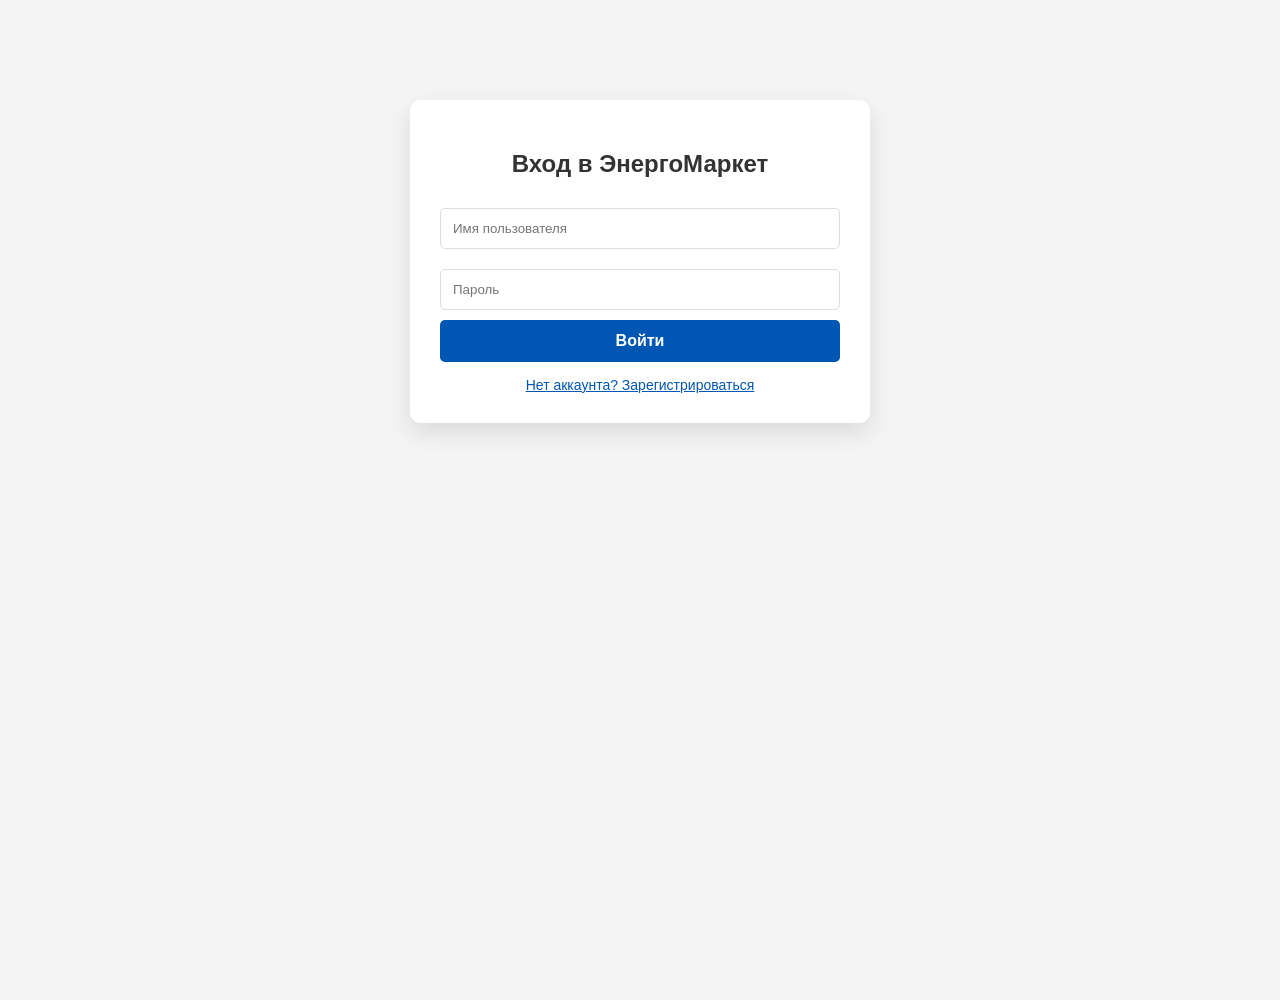
<file: auth.html>
<!DOCTYPE html>
<html lang="ru">
<head>
    <meta charset="UTF-8">
    <title>Вход — ЭнергоМаркет</title>
    <link rel="stylesheet" href="style.css">
    <style>
        .auth-container { max-width: 400px; margin: 100px auto; background: white; padding: 30px; border-radius: 10px; box-shadow: 0 10px 25px rgba(0,0,0,0.1); text-align: center; font-family: sans-serif; }
        .auth-form input { width: 100%; padding: 12px; margin: 10px 0; border: 1px solid #ddd; border-radius: 5px; box-sizing: border-box; }
        .auth-btn { width: 100%; padding: 12px; background: #0056b3; color: white; border: none; border-radius: 5px; cursor: pointer; font-weight: bold; font-size: 16px; transition: 0.3s; }
        .auth-btn:hover { background: #004494; }
        .toggle-link { margin-top: 15px; display: block; color: #0056b3; cursor: pointer; text-decoration: underline; font-size: 14px; }
    </style>
</head>
<body style="background: #f4f4f4;">

    <div class="auth-container">
        <h2 id="auth-title">Вход в ЭнергоМаркет</h2>
        <form class="auth-form" id="authForm">
            <input type="text" id="username" placeholder="Имя пользователя" required>
            <input type="password" id="password" placeholder="Пароль" required>
            <button type="submit" class="auth-btn" id="submitBtn">Войти</button>
        </form>
        <span class="toggle-link" id="toggleAuth">Нет аккаунта? Зарегистрироваться</span>
    </div>

    <script>
        // АВТОМАТИЧЕСКИЙ ВЫБОР АДРЕСА СЕРВЕРА
        const API_URL = window.location.hostname === "127.0.0.1" || window.location.hostname === "localhost"
            ? "http://127.0.0.1:10000" 
            : "https://energomarket-e1k3.onrender.com";

        const authForm = document.getElementById('authForm');
        const toggleLink = document.getElementById('toggleAuth');
        const authTitle = document.getElementById('auth-title');
        const submitBtn = document.getElementById('submitBtn');
        let isLogin = true;

        toggleLink.onclick = () => {
            isLogin = !isLogin;
            authTitle.innerText = isLogin ? "Вход в ЭнергоМаркет" : "Регистрация";
            submitBtn.innerText = isLogin ? "Войти" : "Создать аккаунт";
            toggleLink.innerText = isLogin ? "Нет аккаунта? Зарегистрироваться" : "Уже есть аккаунт? Войти";
        };

        authForm.onsubmit = async (e) => {
            e.preventDefault();
            
            const usernameValue = document.getElementById('username').value;
            const passwordValue = document.getElementById('password').value;

            const endpoint = isLogin ? '/login' : '/register';
            
            try {
                const response = await fetch(`${API_URL}${endpoint}`, {
                    method: 'POST',
                    headers: { 'Content-Type': 'application/json' },
                    body: JSON.stringify({ username: usernameValue, password: passwordValue })
                });

                const result = await response.json();

                if (response.ok) {
                    if (isLogin) {
                        localStorage.setItem('currentUser', usernameValue);
                        alert('Добро пожаловать, ' + usernameValue + '!');
                        window.location.href = 'profile.html';
                    } else {
                        alert('Регистрация прошла успешно! Теперь войдите.');
                        isLogin = true;
                        toggleLink.click();
                    }
                } else {
                    alert('Ошибка: ' + result.error);
                }
            } catch (error) {
                alert('Не удалось связаться с сервером по адресу: ' + API_URL);
            }
        };
    </script>
</body>
</html>
</file>
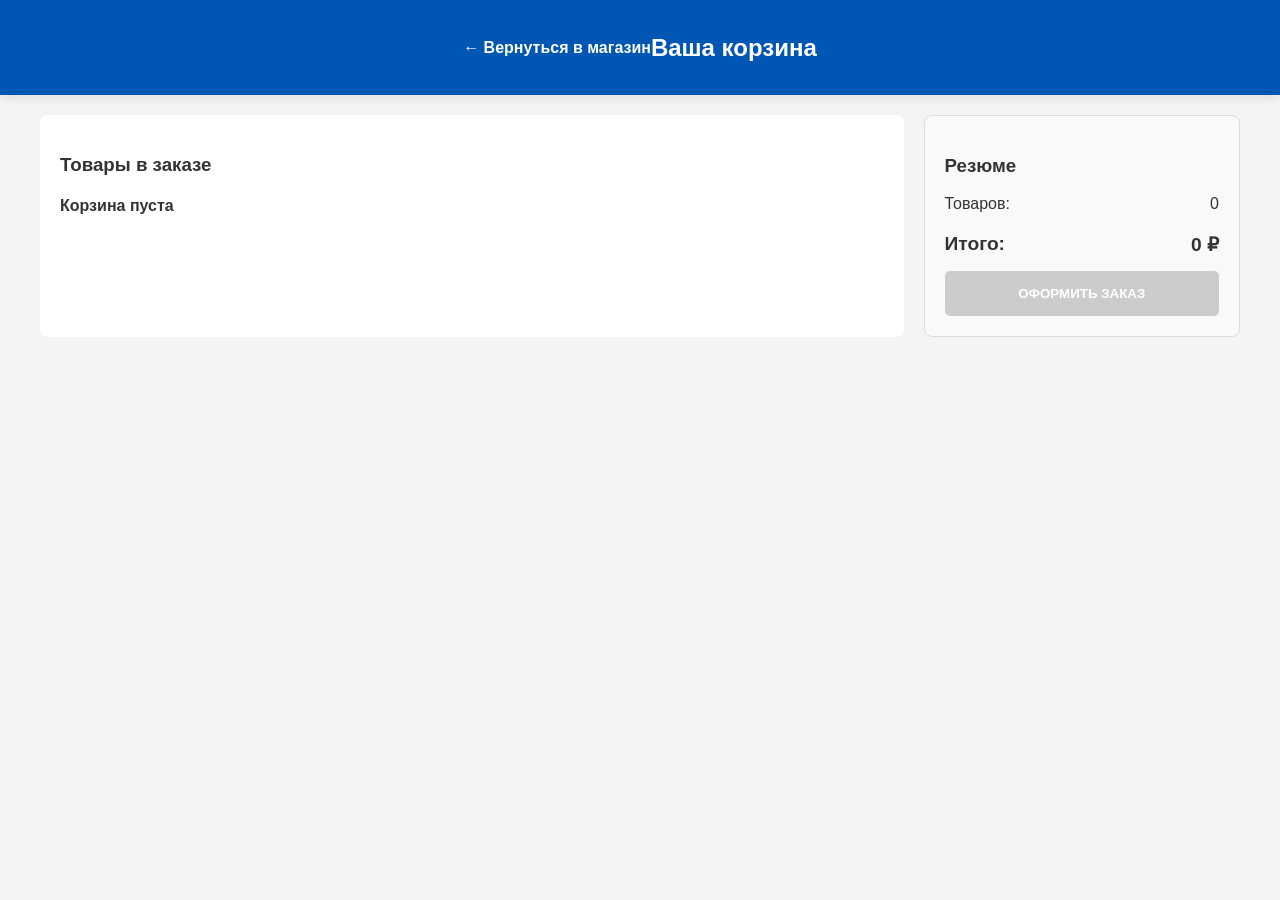
<file: cart.html>
<!DOCTYPE html>
<html lang="ru">
<head>
    <meta charset="UTF-8">
    <title>Корзина — EnergoMarket</title>
    <link rel="stylesheet" href="style.css">
    <style>
        .cart-container { display: flex; max-width: 1200px; margin: 20px auto; gap: 20px; font-family: sans-serif; }
        .cart-main { flex: 3; background: white; padding: 20px; border-radius: 8px; }
        .cart-sidebar { flex: 1; background: #f9f9f9; padding: 20px; border-radius: 8px; height: fit-content; border: 1px solid #ddd; }
        .cart-item { display: flex; align-items: center; justify-content: space-between; padding: 15px 0; border-bottom: 1px solid #eee; }
        .cart-item img { width: 80px; height: 80px; object-fit: contain; }
        .checkout-btn { background: #78be20; color: white; border: none; padding: 15px; width: 100%; border-radius: 5px; font-weight: bold; cursor: pointer; margin-top: 15px; }
        .checkout-btn:disabled { background: #ccc; cursor: not-allowed; }
        .remove-btn { color: #ff4d4d; cursor: pointer; font-size: 1.2rem; background: none; border: none; }
    </style>
</head>
<body style="background: #f4f4f4;">
    <header style="background: #0056b3; padding: 10px; color: white;">
        <div style="max-width: 1200px; margin: 0 auto; display: flex; justify-content: space-between; align-items: center;">
            <a href="index.html" style="color: white; text-decoration: none; font-weight: bold;">← Вернуться в магазин</a>
            <h2>Ваша корзина</h2>
        </div>
    </header>

    <div class="cart-container">
        <div class="cart-main">
            <h3>Товары в заказе</h3>
            <div id="cart-items-list">
                <!-- Сюда JavaScript вставит товары -->
            </div>
        </div>

        <div class="cart-sidebar">
            <h3>Резюме</h3>
            <div style="display: flex; justify-content: space-between; margin: 10px 0;">
                <span>Товаров:</span>
                <span id="total-items">0</span>
            </div>
            <div style="display: flex; justify-content: space-between; font-size: 1.2rem; font-weight: bold; margin-top: 20px;">
                <span>Итого:</span>
                <span id="total-price">0 ₽</span>
            </div>
            <!-- Добавили ID и onclick для кнопки -->
            <button id="checkout-button" class="checkout-btn" onclick="processCheckout()">ОФОРМИТЬ ЗАКАЗ</button>
        </div>
    </div>

    <script>
        // УМНОЕ ОПРЕДЕЛЕНИЕ АДРЕСА
        const API_URL = window.location.hostname === "127.0.0.1" || window.location.hostname === "localhost"
            ? "http://127.0.0.1:10000" 
            : "https://energomarket-e1k3.onrender.com";

        function renderCart() {
            const cartItems = JSON.parse(localStorage.getItem('energoCart')) || [];
            const list = document.getElementById('cart-items-list');
            const totalItemsElem = document.getElementById('total-items');
            const totalPriceElem = document.getElementById('total-price');

            if (cartItems.length === 0) {
                list.innerHTML = "<h4>Корзина пуста</h4>";
                totalItemsElem.innerText = "0";
                totalPriceElem.innerText = "0 ₽";
                document.getElementById('checkout-button').disabled = true;
                return;
            }

            document.getElementById('checkout-button').disabled = false;
            let totalSum = 0;
            list.innerHTML = cartItems.map((item, index) => {
                totalSum += item.price;
                return `
                    <div class="cart-item">
                        <img src="${item.img}" alt="">
                        <div style="flex: 2; margin-left: 20px;">
                            <strong>${item.name}</strong>
                            <p style="color: #666; font-size: 0.8rem;">Код: ${item.id}</p>
                        </div>
                        <div style="flex: 1; text-align: center; font-weight: bold;">${item.price.toLocaleString()} ₽</div>
                        <button class="remove-btn" onclick="removeFromCart(${index})">×</button>
                    </div>
                `;
            }).join('');

            totalItemsElem.innerText = cartItems.length;
            totalPriceElem.innerText = totalSum.toLocaleString() + " ₽";
        }

        window.removeFromCart = function(index) {
            let cartItems = JSON.parse(localStorage.getItem('energoCart')) || [];
            cartItems.splice(index, 1);
            localStorage.setItem('energoCart', JSON.stringify(cartItems));
            renderCart();
        }

        // ФУНКЦИЯ ОФОРМЛЕНИЯ ЗАКАЗА
        async function processCheckout() {
            const username = localStorage.getItem('currentUser');
            const cartItems = JSON.parse(localStorage.getItem('energoCart')) || [];

            if (!username) {
                alert("Пожалуйста, войдите в аккаунт для оформления заказа.");
                window.location.href = 'auth.html';
                return;
            }

            if (!confirm(`Оформить заказ на сумму ${document.getElementById('total-price').innerText}?`)) return;

            const btn = document.getElementById('checkout-button');
            btn.disabled = true;
            btn.innerText = "ОБРАБОТКА...";

            let successCount = 0;

            // Проходим по каждому товару и отправляем запрос на сервер (как в script.js)
            for (const item of cartItems) {
                try {
                    const response = await fetch(`${API_URL}/buy`, {
                        method: 'POST',
                        headers: { 'Content-Type': 'application/json' },
                        body: JSON.stringify({ 
                            username: username, 
                            price: item.price, 
                            itemName: item.name 
                        })
                    });

                    if (response.ok) {
                        successCount++;
                    } else {
                        const err = await response.json();
                        alert(`Ошибка при покупке "${item.name}": ${err.error}`);
                        break; // Останавливаем, если деньги кончились
                    }
                } catch (e) {
                    alert("Ошибка связи с сервером");
                    break;
                }
            }

            if (successCount > 0) {
                alert(`Успешно оплачено товаров: ${successCount}`);
                // Очищаем корзину только для купленных товаров
                const remaining = cartItems.slice(successCount);
                localStorage.setItem('energoCart', JSON.stringify(remaining));
                renderCart();
                
                if (remaining.length === 0) {
                    setTimeout(() => { window.location.href = 'profile.html'; }, 500);
                }
            }
            
            btn.disabled = false;
            btn.innerText = "ОФОРМИТЬ ЗАКАЗ";
        }

        renderCart();
    </script>
</body>
</html>
</file>
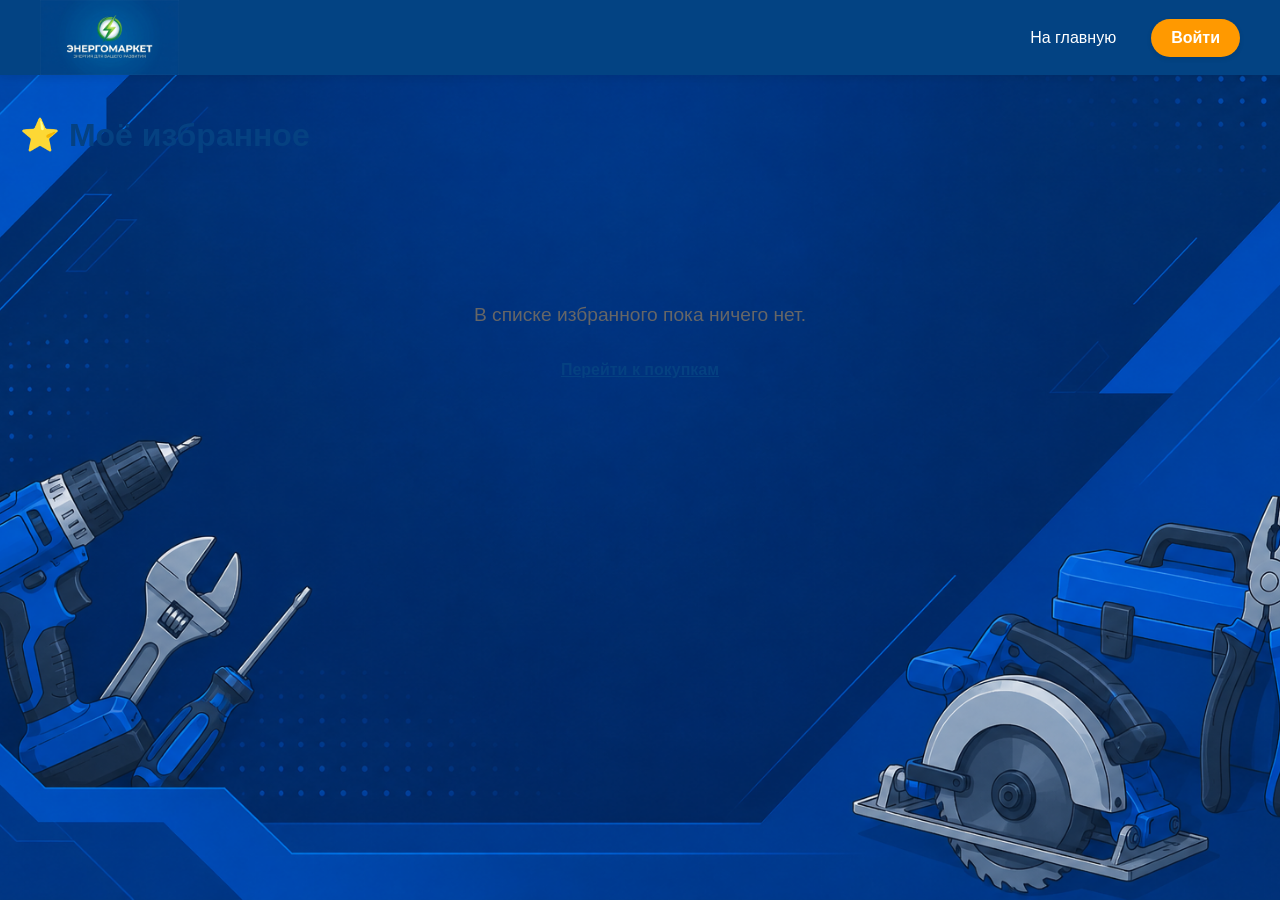
<file: favorites.html>
<!DOCTYPE html>
<html lang="ru">
<head>
    <meta charset="UTF-8">
    <meta name="viewport" content="width=device-width, initial-scale=1.0">
    <title>Избранное — EnergoMarket</title>
    <link rel="stylesheet" href="style.css">
</head>
<body>
    <!-- То самое уведомление (на случай, если удалишь товар прямо здесь) -->
    <div id="fav-notification" class="fav-notification-hidden">
        <span class="fav-icon-check">✓</span>
        <span id="fav-notification-text">Товар удален из избранного</span>
    </div>

    <header>
        <div class="header-content">
            <a href="index.html" class="logo-link">
                <img src="logo.png" alt="EnergoMarket" class="logo-img">
            </a>
            <div class="header-right">
                <a href="index.html" style="color: white; text-decoration: none; margin-right: 20px;">На главную</a>
                <a href="auth.html" id="user-profile" class="profile-link">
                    <span id="user-name-display">Войти</span>
                </a>
            </div>
        </div>
    </header>

    <main style="padding: 20px;">
        <h1 style="color: #054181; margin-bottom: 20px;"> ⭐ Моё избранное</h1>
        
        <!-- Сетка для избранных товаров -->
        <div id="favorites-grid" class="grid"></div>
        
        <!-- Сообщение, если пусто -->
        <div id="empty-favorites" style="display:none; text-align: center; margin-top: 50px;">
            <p style="font-size: 1.2rem; color: #666;">В списке избранного пока ничего нет.</p>
            <a href="index.html" style="display: inline-block; margin-top: 15px; color: #054181; font-weight: bold;">Перейти к покупкам</a>
        </div>
    </main>

    <!-- Подключаем те же скрипты -->
    <script src="script.js"></script>
    <script>
        // Специальная логика только для этой страницы
        document.addEventListener('DOMContentLoaded', () => {
            renderFavorites();
            
            // Проверка юзера для шапки
            const user = localStorage.getItem('currentUser');
            if (user) {
                document.getElementById('user-name-display').innerText = user;
                document.getElementById('user-profile').href = 'profile.html';
            }
        });

        function renderFavorites() {
            const favoritesGrid = document.getElementById('favorites-grid');
            const emptyMsg = document.getElementById('empty-favorites');
            const favoriteIds = JSON.parse(localStorage.getItem('userFavorites')) || [];

            // Фильтруем основной массив products из script.js
            const favoriteProducts = products.filter(p => favoriteIds.includes(p.id));

            if (favoriteProducts.length === 0) {
                favoritesGrid.innerHTML = '';
                emptyMsg.style.display = 'block';
                return;
            }

            emptyMsg.style.display = 'none';
            
            // Используем ту же верстку, что и на главной
            favoritesGrid.innerHTML = favoriteProducts.map(item => `
                <div class="product-card">
                    <div style="text-align: right; margin-bottom: -25px; position: relative; z-index: 2;">
                        <span onclick="removeFromFavs(${item.id})" class="fav-star active" style="cursor: pointer; font-size: 1.6rem; color: #ffc107;">
                            ★
                        </span>
                    </div>
                    <div class="product-image" style="height: 180px; display: flex; align-items: center; justify-content: center; overflow: hidden; margin-bottom: 10px;">
                        <img src="${item.img}" alt="${item.name}" style="max-width: 100%; max-height: 100%; object-fit: contain;">
                    </div>
                    <h3 style="font-size: 1rem; height: 2.5rem; overflow: hidden;">${item.name}</h3>
                    <p style="color: #666; font-size: 0.8rem;">${item.category}</p>
                    <p style="color: #054181; font-weight: bold; font-size: 1.2rem;">${item.price.toLocaleString()} ₽</p>
                    <button type="button" onclick="makePurchase(event, '${item.name}', ${item.price})" style="background: #28a745; color: white; border: none; padding: 10px; border-radius: 5px; width: 100%; cursor: pointer; font-weight: bold;">Купить</button>
                </div>
            `).join('');
        }

        // Функция удаления конкретно для этой страницы, чтобы сразу обновлять список
        function removeFromFavs(id) {
            toggleFavorite(id); // Вызываем основную функцию из script.js (она сохранит и покажет плашку)
            renderFavorites();  // Сразу перерисовываем страницу, чтобы товар исчез
        }
    </script>
</body>
</html>
</file>
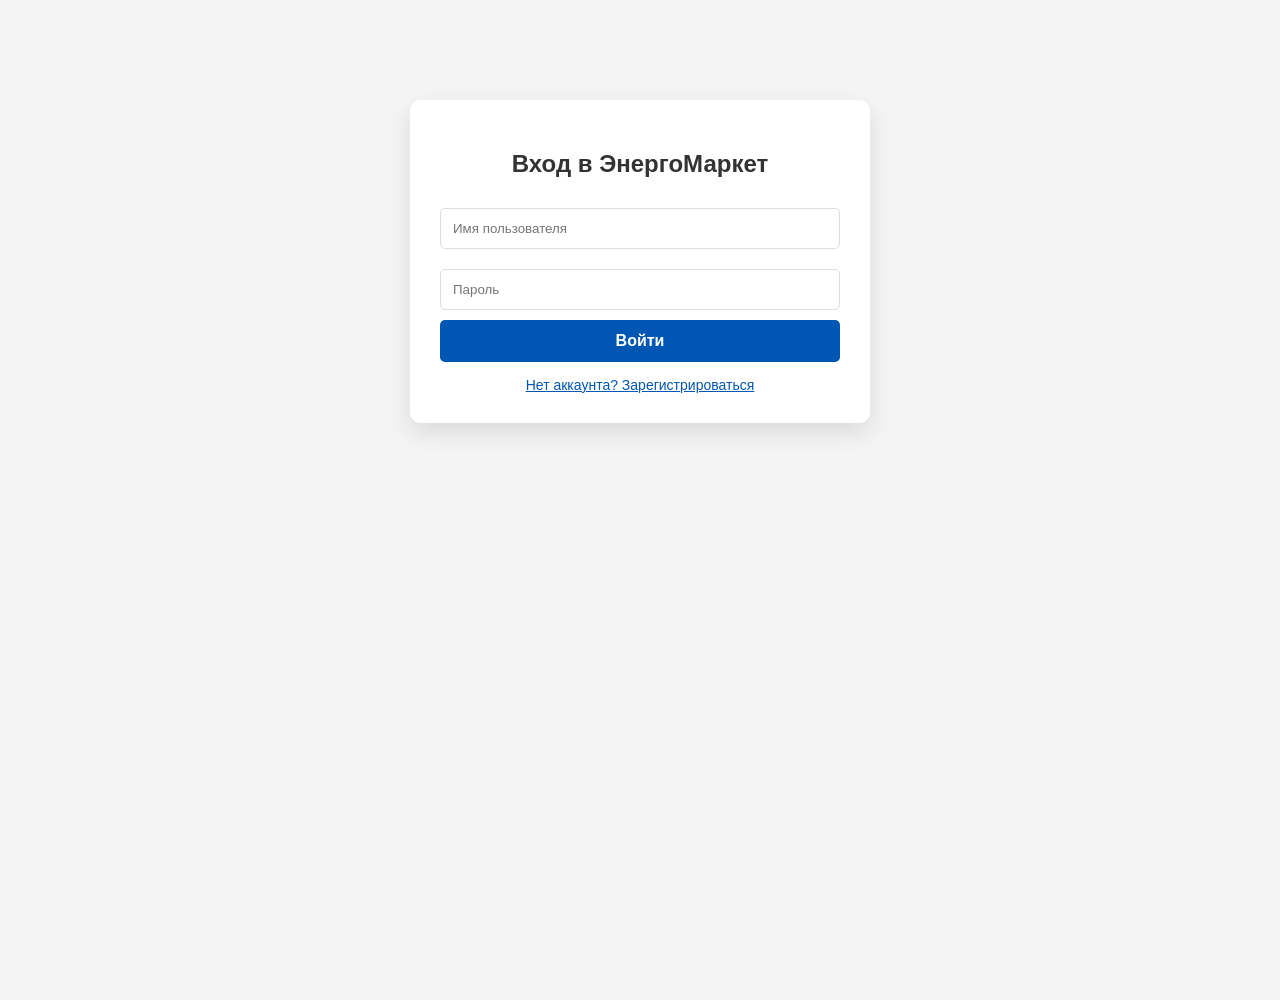
<file: profile.html>
<!DOCTYPE html>
<html lang="ru">
<head>
    <meta charset="UTF-8">
    <title>Личный кабинет — ЭнергоМаркет</title>
    <link rel="stylesheet" href="style.css">
    <style>
        .profile-wrapper { max-width: 900px; margin: 50px auto; display: grid; grid-template-columns: 250px 1fr; gap: 20px; font-family: sans-serif; }
        .sidebar { background: white; padding: 20px; border-radius: 10px; box-shadow: 0 4px 15px rgba(0,0,0,0.05); height: fit-content; }
        .main-content { background: white; padding: 30px; border-radius: 10px; box-shadow: 0 4px 15px rgba(0,0,0,0.05); }
        .user-info h2 { margin-top: 0; color: #333; }
        .stat-card { background: #f8f9fa; border-left: 5px solid #0056b3; padding: 15px; margin-bottom: 20px; border-radius: 5px; }
        .stat-card h4 { margin: 0 0 5px 0; color: #666; font-size: 14px; }
        .stat-card p { margin: 0; font-size: 20px; font-weight: bold; color: #0056b3; }
        .logout-btn { color: red; cursor: pointer; text-decoration: underline; display: block; margin-top: 20px; border: none; background: none; width: 100%; text-align: left; }
        .nav-link { display: block; padding: 10px 0; color: #333; text-decoration: none; border-bottom: 1px solid #eee; }
        .nav-link:hover { color: #0056b3; }
        
        .order-item {
            display: flex;
            justify-content: space-between;
            padding: 10px 0;
            border-bottom: 1px dashed #ddd;
        }
        .order-item:last-child { border-bottom: none; }
        .order-date { color: #999; font-size: 0.85rem; margin-left: 10px; }
    </style>
</head>
<body style="background: #f4f7f6;">

    <div class="profile-wrapper">
        <div class="sidebar">
            <h3 id="side-username" style="border-bottom: 2px solid #054181; padding-bottom: 10px; margin-bottom: 15px;">Загрузка...</h3>
            <nav>
                <a href="index.html" class="nav-link">🏠 Главная магазина</a>
                <a href="#" class="nav-link">💳 Способы оплаты</a>
                <button class="logout-btn" onclick="logout()">Выйти из системы</button>
            </nav>
        </div>
        <div class="main-content">
            <div class="user-info">
                <h2>Добро пожаловать, <span id="display-name">Гость</span>!</h2>
                <p style="color: #888;">Ваш персональный раздел управления заказами и счетом.</p>
                <hr>
                
                <div style="display: grid; grid-template-columns: 1fr 1fr; gap: 20px;">
                    <div class="stat-card">
                        <h4>Текущий баланс</h4>
                        <p id="balance">Загрузка...</p>
                    </div>
                    <div class="stat-card">
                        <h4>Мои покупки</h4>
                        <p id="orders-count">0 шт.</p>
                    </div>
                </div>

                <h3>История покупок</h3>
                <div id="activity-log">
                    <p style="color: #666; font-style: italic;">Загрузка истории...</p>
                </div>
            </div>
        </div>
    </div>

    <script>
        // УМНОЕ ОПРЕДЕЛЕНИЕ АДРЕСА (чтобы не было 0 ₽)
        const API_URL = window.location.hostname === "127.0.0.1" || window.location.hostname === "localhost"
            ? "http://127.0.0.1:10000" 
            : "https://energomarket-e1k3.onrender.com";

        document.addEventListener('DOMContentLoaded', async () => {
            const user = localStorage.getItem('currentUser');
            if (!user) {
                window.location.href = 'auth.html';
                return;
            }

            document.getElementById('side-username').innerText = user;
            document.getElementById('display-name').innerText = user;

            try {
                const response = await fetch(`${API_URL}/get_profile?username=${user}`);
                if (!response.ok) throw new Error("Сервер вернул ошибку");
                
                const data = await response.json();

                // Отображаем баланс
                const userBalance = data.balance !== undefined ? data.balance : 0;
                document.getElementById('balance').innerText = `${userBalance.toLocaleString()} ₽`;
                
                // Отображаем количество покупок
                const orders = data.orders || [];
                document.getElementById('orders-count').innerText = `${orders.length} шт.`;

                const log = document.getElementById('activity-log');
                if (orders.length === 0) {
                    log.innerHTML = '<p style="color: #666; font-style: italic;">У вас пока нет совершенных покупок.</p>';
                } else {
                    log.innerHTML = orders.map(order => `
                        <div class="order-item">
                            <div>
                                <strong>${order.name}</strong>
                                <span class="order-date">${new Date(order.date).toLocaleString('ru-RU')}</span>
                            </div>
                            <div style="color: #28a745; font-weight: bold;">
                                ${order.price.toLocaleString()} ₽
                            </div>
                        </div>
                    `).join('');
                }
            } catch (error) {
                console.error("Ошибка:", error);
                document.getElementById('balance').innerText = "Ошибка";
                document.getElementById('activity-log').innerHTML = '<p style="color: red;">Не удалось получить данные с сервера ' + API_URL + '</p>';
            }
        });

        function logout() {
            localStorage.removeItem('currentUser');
            window.location.href = 'index.html';
        }
    </script>
</body>
</html>
</file>
<file: style.css>
/* 1. ОБЩИЕ СТИЛИ И ФОН */
body {
    background: url('background2.jpg') no-repeat center center fixed; 
    background-size: cover;
    margin: 0;
    font-family: 'Segoe UI', Roboto, Helvetica, Arial, sans-serif;
    color: #333;
    min-height: 100vh; /* Чтобы фон растягивался, даже если товаров мало */
}

header {
    background-color: #034383;
    color: white;
    height: 75px; 
    display: flex;
    align-items: center;
    position: sticky;
    top: 0;
    z-index: 1000;
    box-shadow: 0 2px 10px rgba(0,0,0,0.1);
}

.header-content {
    display: flex;
    justify-content: space-between;
    align-items: center;
    max-width: 1200px;
    width: 100%;
    margin: 0 auto;
    padding: 0 20px;
}

/* 2. ПОИСК, ПРОФИЛЬ И КОРЗИНА */
.search-container {
    flex-grow: 1;
    display: flex;
    justify-content: center;
    margin: 0 20px;
}

#searchInput {
    padding: 10px 20px;
    width: 100%;
    max-width: 500px;
    border-radius: 20px;
    border: none;
    outline: none;
    box-shadow: inset 0 2px 5px rgba(0,0,0,0.1);
}

.header-right {
    flex-basis: 250px; /* Должно совпадать с flex-basis у .logo-link */
    display: flex;
    align-items: center;
    justify-content: flex-end; /* Прижимает кнопки вправо */
    gap: 15px;
}


.profile-link {
    text-decoration: none;
    color: white;
    font-weight: bold;
    padding: 10px 20px;
    border-radius: 300px; /* Делаем закругленной, как корзину */
    transition: 0.3s;
    background-color: #ff9900; /* Яркий оранжевый */
    display: flex;
    align-items: center;
    gap: 8px;
    box-shadow: 0 2px 5px rgba(0,0,0,0.1);
}

.profile-link:hover {
    background-color: #e68a00; /* Темно-оранжевый при наведении */
    transform: translateY(-1px);
}

.cart-info {
    background-color: #28a745;
    color: white;
    text-decoration: none;
    padding: 10px 20px;
    border-radius: 300px;
    font-weight: bold;
    cursor: pointer;
    transition: background 0.3s;
    white-space: nowrap;
}

.cart-info:hover {
    background-color: #218838;
}

/* 3. КАТЕГОРИИ */
.categories-nav {
    display: flex;
    justify-content: center;
    background: white;
    padding: 15px 0;
    border-bottom: 1px solid #ddd;
    gap: 30px;
}

.category-item {
    display: flex;
    flex-direction: column;
    align-items: center;
    cursor: pointer;
    transition: 0.3s;
    color: #555;
}

.category-item:hover, .category-item.active {
    color: #034383;
}

/* 4. СЕТКА ТОВАРОВ (БЕЛЫЕ КАРТОЧКИ) */
.grid {
    display: grid;
    grid-template-columns: repeat(auto-fill, minmax(220px, 1fr));
    gap: 20px;
    padding: 40px 20px;
    max-width: 1200px;
    margin: 0 auto;
}

.product-card {
    background: white; /* Белый фон карточки на сером фоне body */
    border-radius: 12px;
    padding: 20px;
    text-align: center;
    transition: transform 0.3s, box-shadow 0.3s;
    border: none; /* Убираем скучную рамку */
    box-shadow: 0 4px 6px rgba(0,0,0,0.05); /* Мягкая тень */
}

.product-card:hover {
    transform: translateY(-5px);
    box-shadow: 0 10px 20px rgba(0,0,0,0.1);
}

/* 5. ЛОГОТИП И МОБИЛЬНОСТЬ */
.logo-img {
    height: 76px; /* Немного уменьшил, чтобы не впритык к краям 75px хедера */
    width: auto;
    object-fit: contain;
    transition: 0.3s;
}
.logo-link {
    flex-basis: 250px; /* Задает ширину левой части */
    display: flex;
    align-items: center;
}

@media (max-width: 768px) {
    .logo-img {
        height: 40px;
    }
    .header-content {
        flex-direction: column;
        height: auto;
        padding: 10px;
    }
    header { 
        height: auto; 
    }
}
/* Настройка уведомления об избранном */
#fav-notification {
    position: fixed; /* Это заставит плашку летать поверх сайта */
    top: 20px;
    left: 50%;
    transform: translateX(-50%); /* Центрируем по горизонтали */
    background-color: #2b2b2b; /* Темный фон */
    color: white;
    padding: 12px 25px;
    border-radius: 8px;
    display: flex;
    align-items: center;
    gap: 12px;
    z-index: 9999; /* Чтобы была выше всех элементов */
    font-family: sans-serif;
    font-size: 14px;
    transition: all 0.4s ease; /* Плавность появления и исчезновения */
    box-shadow: 0 5px 15px rgba(0,0,0,0.3);
}

/* Класс для скрытого состояния */
.fav-notification-hidden {
    opacity: 0;
    top: -60px !important; /* Уводим за верхнюю границу экрана */
    pointer-events: none;
}

/* Белый кружок с галочкой */
.fav-icon-check {
    background: white;
    color: black;
    border-radius: 50%;
    width: 20px;
    height: 20px;
    display: flex;
    align-items: center;
    justify-content: center;
    font-size: 12px;
    font-weight: bold;
}
/* Кнопка избранного в шапке */
.favorites-link-header {
    display: flex;
    flex-direction: column; /* Текст под звездочкой */
    align-items: center;
    text-decoration: none;
    color: white; /* Цвет текста в шапке */
    margin-right: 20px;
    transition: transform 0.2s ease;
}

.favorites-link-header:hover {
    transform: scale(1.05); /* Легкое увеличение при наведении */
}

.header-fav-star {
    font-size: 20px;
    line-height: 1;
}

.header-fav-text {
    font-size: 12px;
    margin-top: 4px;
}

/* Опционально: если хочешь, чтобы при наведении звездочка подсвечивалась */
.favorites-link-header:hover .header-fav-star {
    color: #ffc107;
}
</file>
